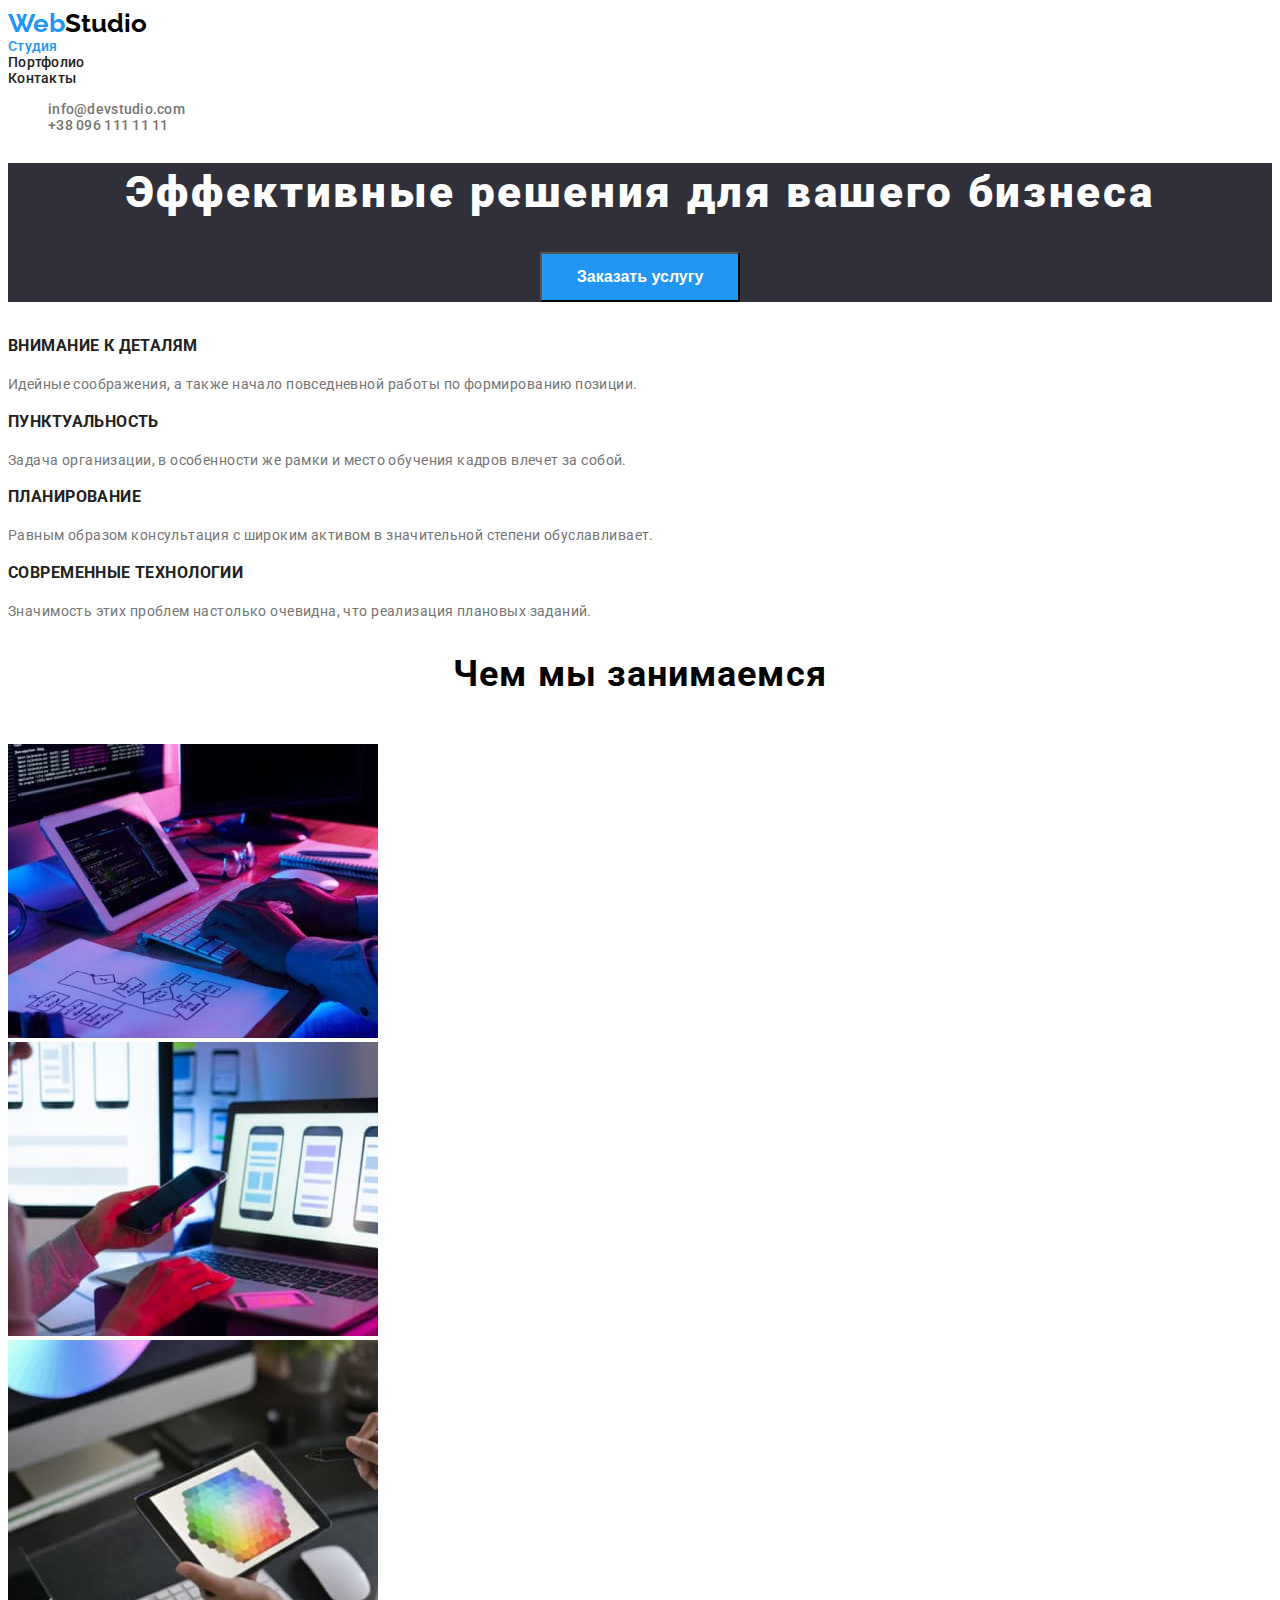
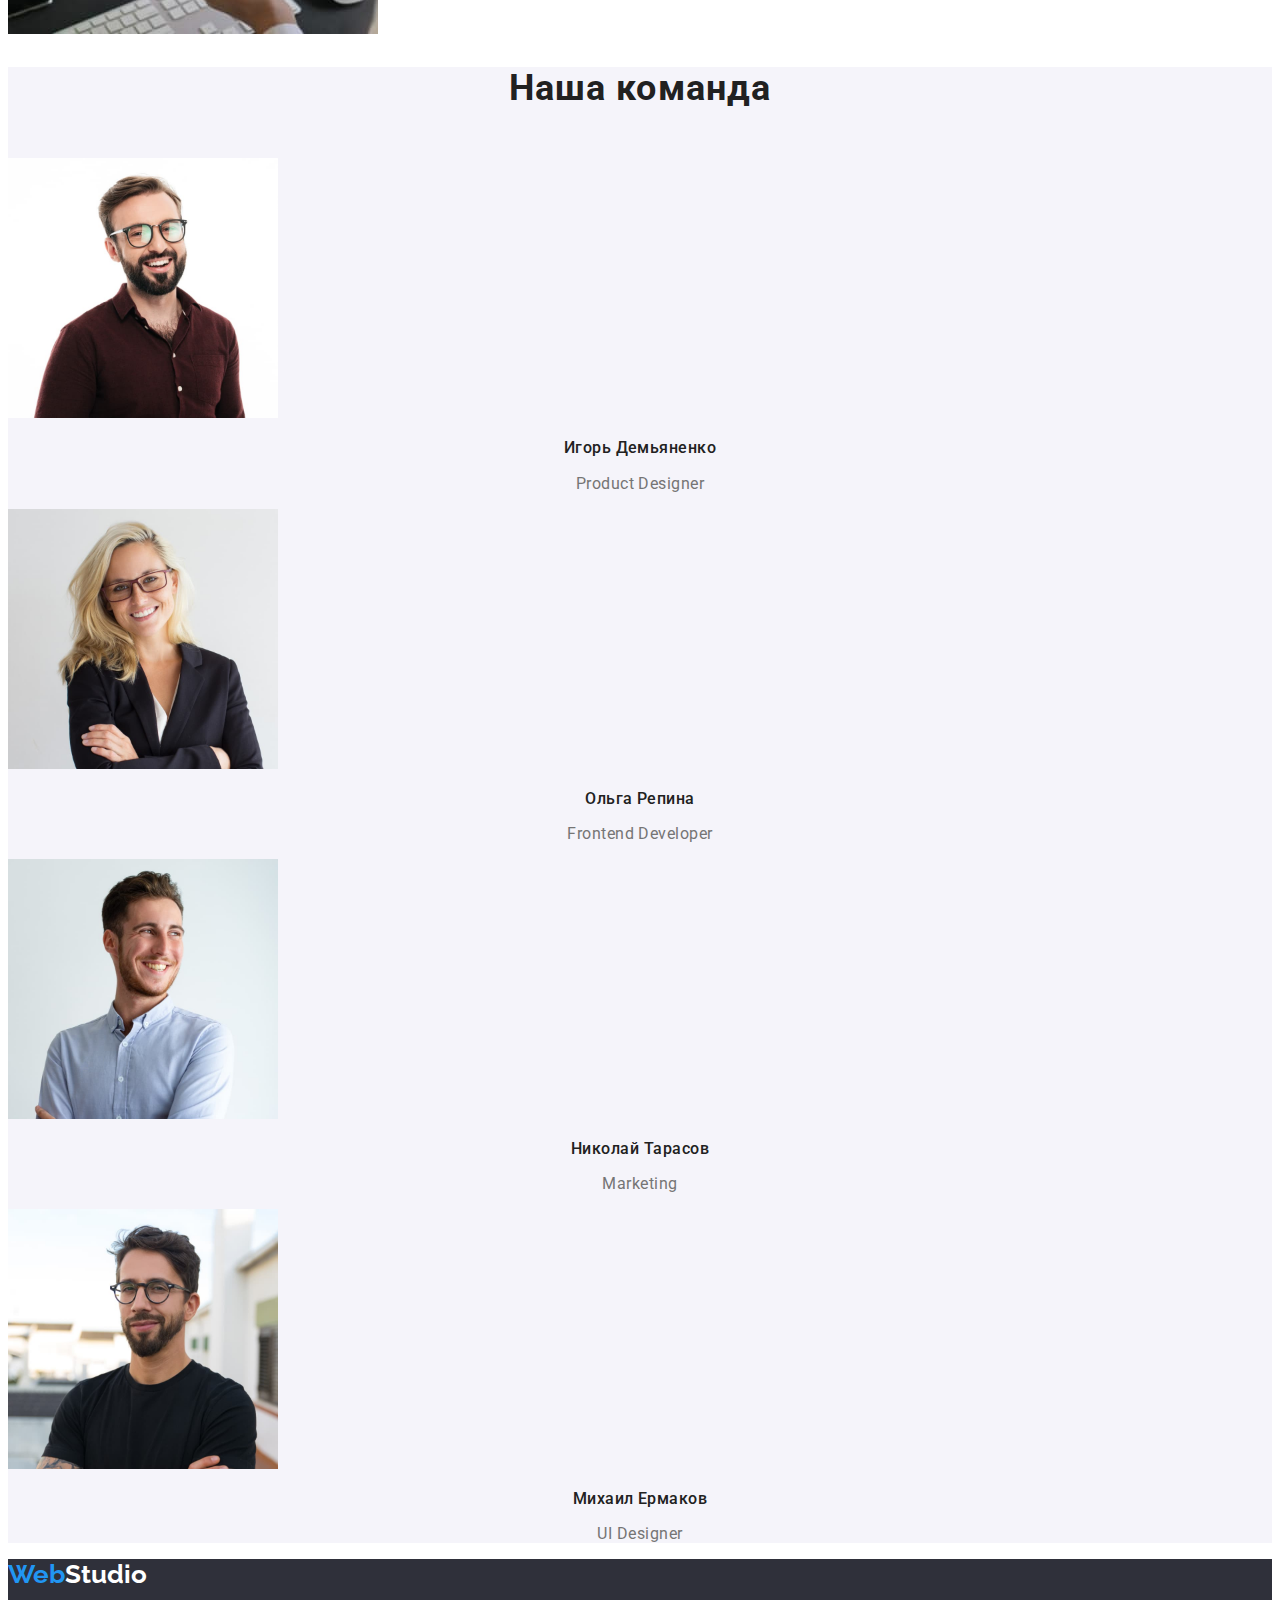
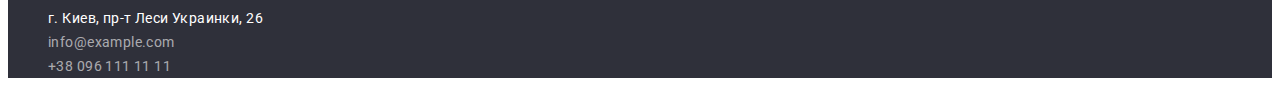
<file: index.html>
<!DOCTYPE html>
<html lang="ru">
<head>
    <meta charset="UTF-8">
    <meta http-equiv="X-UA-Compatible" content="IE=edge">
    <meta name="viewport" content="width=device-width, initial-scale=1.0">
    <title>Portfolio</title>
    <link rel="stylesheet" href="./css/styles.css" />
    <link rel="preconnect" href="https://fonts.googleapis.com">
    <link rel="preconnect" href="https://fonts.gstatic.com" crossorigin>
    <link href="https://fonts.googleapis.com/css2?family=Raleway:wght@700&family=Roboto:wght@400;500;700;900&display=swap"
    rel="stylesheet">
</head>
<body class="body">
    <!-- Навигационная панель -->
    <header class="header">
        <nav>
            <a href="index.html" class="logo-header">
                <span class="logo-header-half1">Web</span><span class="logo-header-half2">Studio</span>
            </a>
            <ul class="nav-list">
                <li>
                    <a href="index.html" class="nav-item"><span class="nav-focus-studio">Студия</span></a>
                </li>
                <li>
                    <a href="portfolio.html" class="nav-item">Портфолио</a>
                </li>
                <li>
                    <a href="" class="nav-item">Контакты</a>
                </li>    
            </ul>
        </nav>
        <ul class="header-address">
            <li>
                <a href="mailto:info@devstudio.com" class="header-address-item">info@devstudio.com</a>
            </li>
            <li>
                <a href="tel:+380961111111" class="header-address-item">+38 096 111 11 11</a>
            </li>
        </ul>
    </header>
    <main>
        <!-- HERO -->
        <section class="hero">
            <div>
                <h1 class="hero-title">Эффективные решения для вашего бизнеса</h1>
                <button type="button" class="modal-button"><span class="modal-button-text">Заказать услугу</span></button>
            </div>
        </section>
        <!-- ABOUT -->
        <section>
            <div>
                <ul class="about-list">
                    <li class="about-list-item">
                        <h3>ВНИМАНИЕ К ДЕТАЛЯМ</h3>
                        <p class="about-list-item-desc">Идейные соображения, а также начало повседневной работы по формированию позиции.</p>
                    </li>
                    <li class="about-list-item">
                        <h3>ПУНКТУАЛЬНОСТЬ</h3>
                        <p class="about-list-item-desc">Задача организации, в особенности же рамки и место обучения кадров влечет за собой.</p>
                    </li>
                    <li class="about-list-item">
                        <h3>ПЛАНИРОВАНИЕ</h3>
                        <p class="about-list-item-desc">Равным образом консультация с широким активом в значительной степени обуславливает.</p>
                    </li>
                    <li class="about-list-item">
                        <h3>СОВРЕМЕННЫЕ ТЕХНОЛОГИИ</h3>
                        <p class="about-list-item-desc">Значимость этих проблем настолько очевидна, что реализация плановых заданий.</p>
                    </li>
                </ul>
            </div>
        </section>
        <section>
            <div>
                <h2 class="about-title">Чем мы занимаемся</h2>
                <ul class="about-img-list">
                    <li>
                        <img src="./images/about/img.jpg" 
                        alt="Программист пишет код" 
                        width="370" 
                        height="294"
                        />
                    </li>
                    <li>
                        <img src="./images/about/img-1.jpg" 
                        alt="Сотрудник работает с телефоном" 
                        width="370" 
                        height="294" 
                        />
                    </li>
                    <li>
                        <img src="./images/about/img-2.jpg" 
                        alt="Сотрудник работает с цветовой гаммой" 
                        width="370"
                        height="294" 
                        />
                    </li>
                </ul>
            </div>
        </section>
        <!-- OUR TEAM -->
        <section class="our-team">
            <h2 class="our-team-title">Наша команда</h2>
            <ul class="our-team-img-list">
                <li>
                    <img src="./images/our-team/worker1.jpg" 
                    alt="Игорь Демьяненко"
                    width="270"
                    height="260"
                    />
                    <h3 class="our-team-img-list-item">Игорь Демьяненко</h3>
                    <p lang="en" class="our-team-img-list-item-desc">Product Designer</p>
                </li>
                <li>
                    <img src="./images/our-team/worker2.jpg"
                    alt="Ольга Репина" 
                    width="270"
                    height="260"
                    />
                    <h3 class="our-team-img-list-item">Ольга Репина</h3>
                    <p lang="en" class="our-team-img-list-item-desc">Frontend Developer</p>
                </li>
                <li>
                    <img src="./images/our-team/worker3.jpg" 
                    alt="Николай Тарасов" 
                    width="270"
                    height="260"
                    />
                    <h3 class="our-team-img-list-item">Николай Тарасов</h3>
                    <p lang="en" class="our-team-img-list-item-desc">Marketing</p>
                </li>
                <li>
                    <img src="./images/our-team/worker4.jpg" 
                    alt="Михаил Ермаков" 
                    width="270"
                    height="260"
                    />
                    <h3 class="our-team-img-list-item">Михаил Ермаков</h3>
                    <p lang="en" class="our-team-img-list-item-desc">UI Designer</p>
                </li>
            </ul>
        </section>
    </main>
    <footer class="footer">
        <a href="" class="logo-footer">
            <span class="logo-footer-half1">Web</span><span class="logo-footer-half2">Studio</span>
        </a>
        <address>
            <ul class="footer-list">
                <li class="footer-list-item">
                    <a 
                    href="https://goo.gl/maps/MEoNGuuaQragfdpd9" 
                    target="_blank" 
                    rel="noopener noreferrer" 
                    class="footer-address-item1">
                        г. Киев, пр-т Леси Украинки, 26
                    </a>
                </li>
                <li class="footer-list-item">
                    <a href="mailto:info@example.com" class="footer-address-item2">info@example.com</a>
                </li>
                <li class="footer-list-item">
                    <a href="tel:+380961111111" class="footer-address-item3">+38 096 111 11 11</a>
                </li>
            </ul>
        </address>
    </footer>

</body>
</html>
</file>
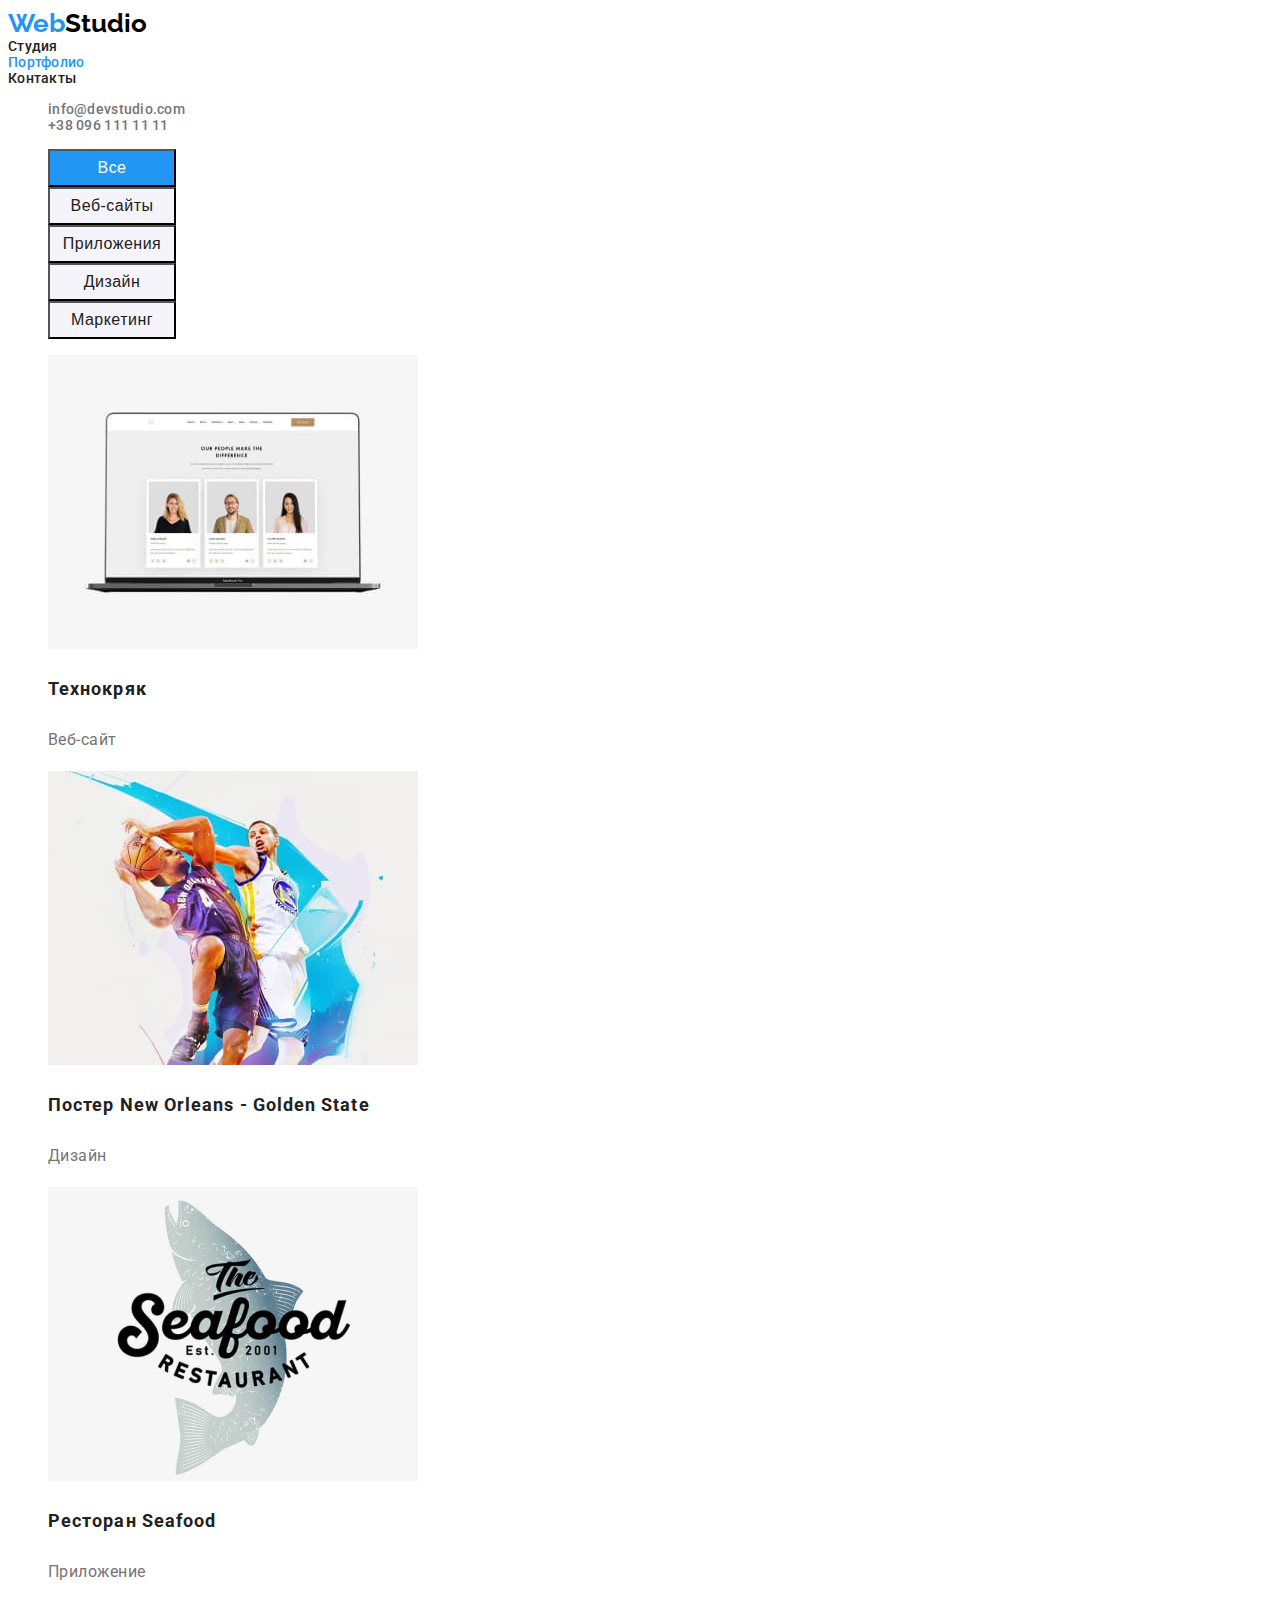
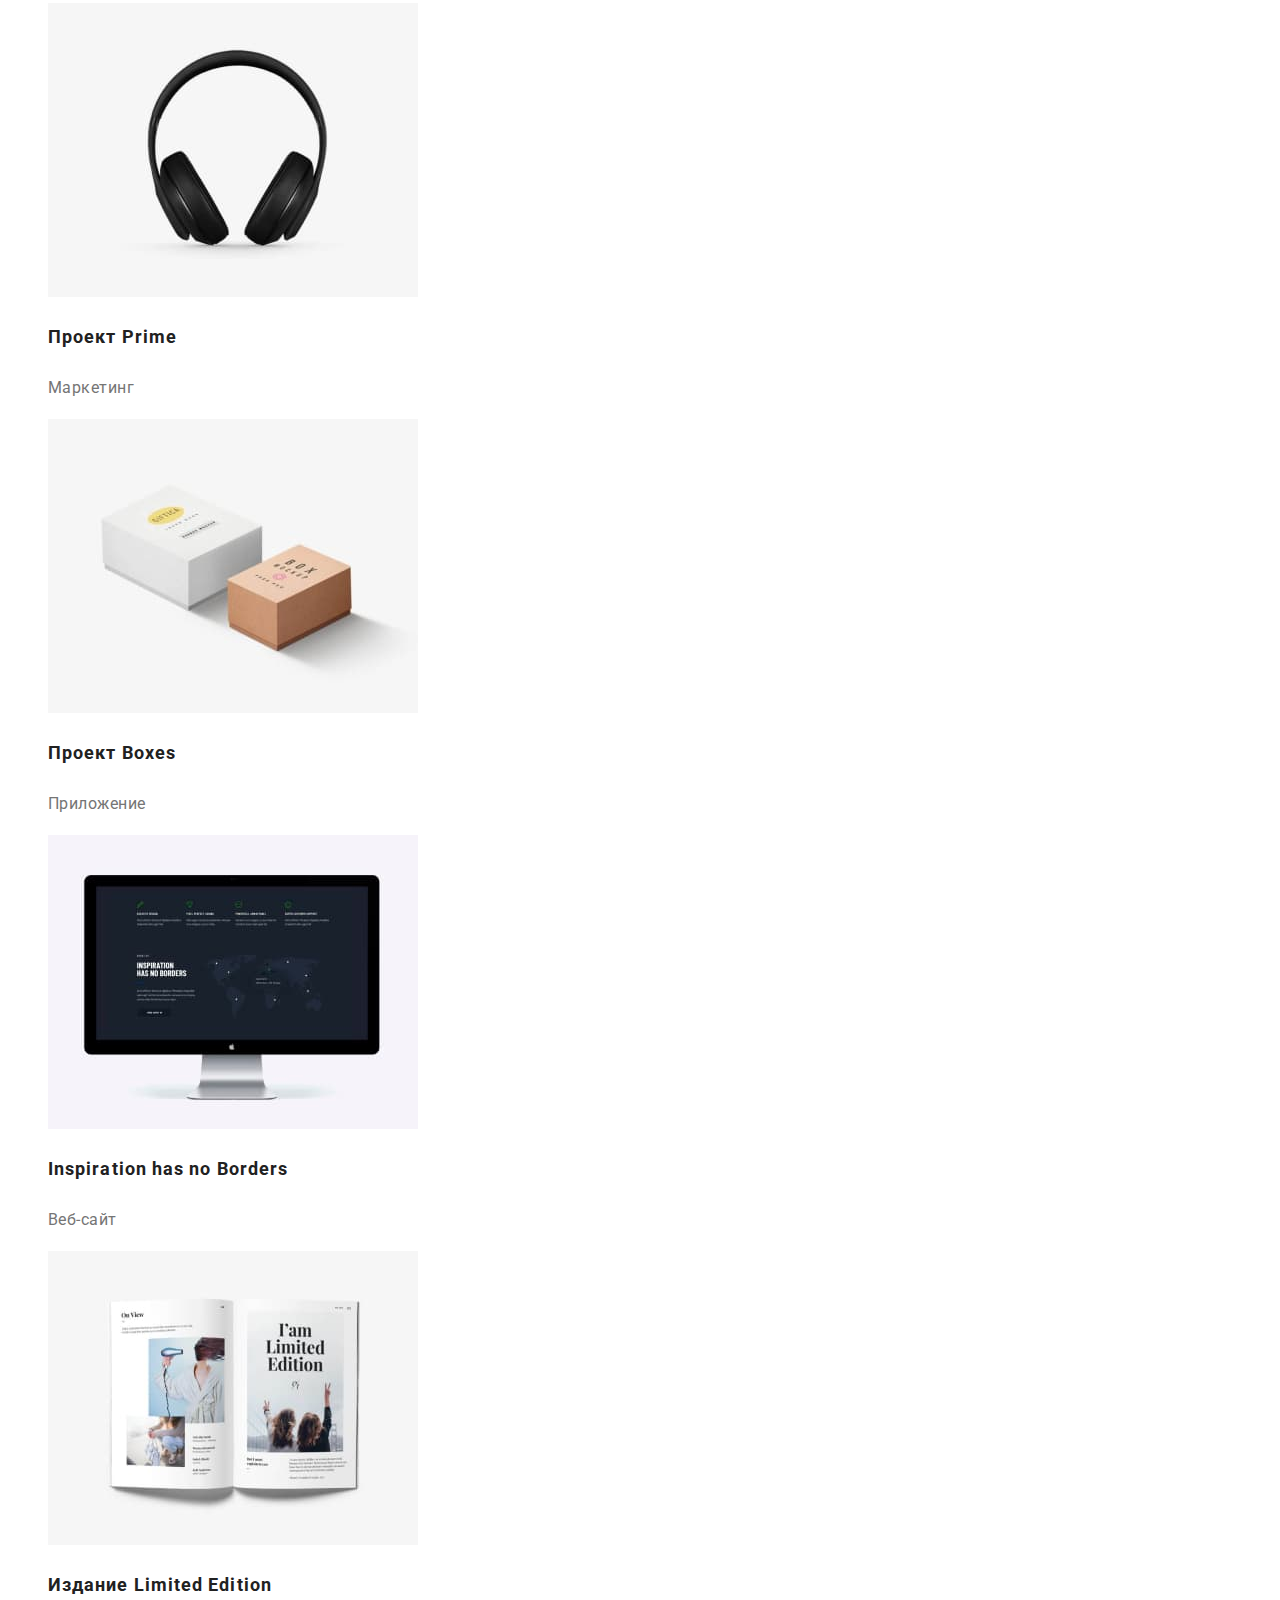
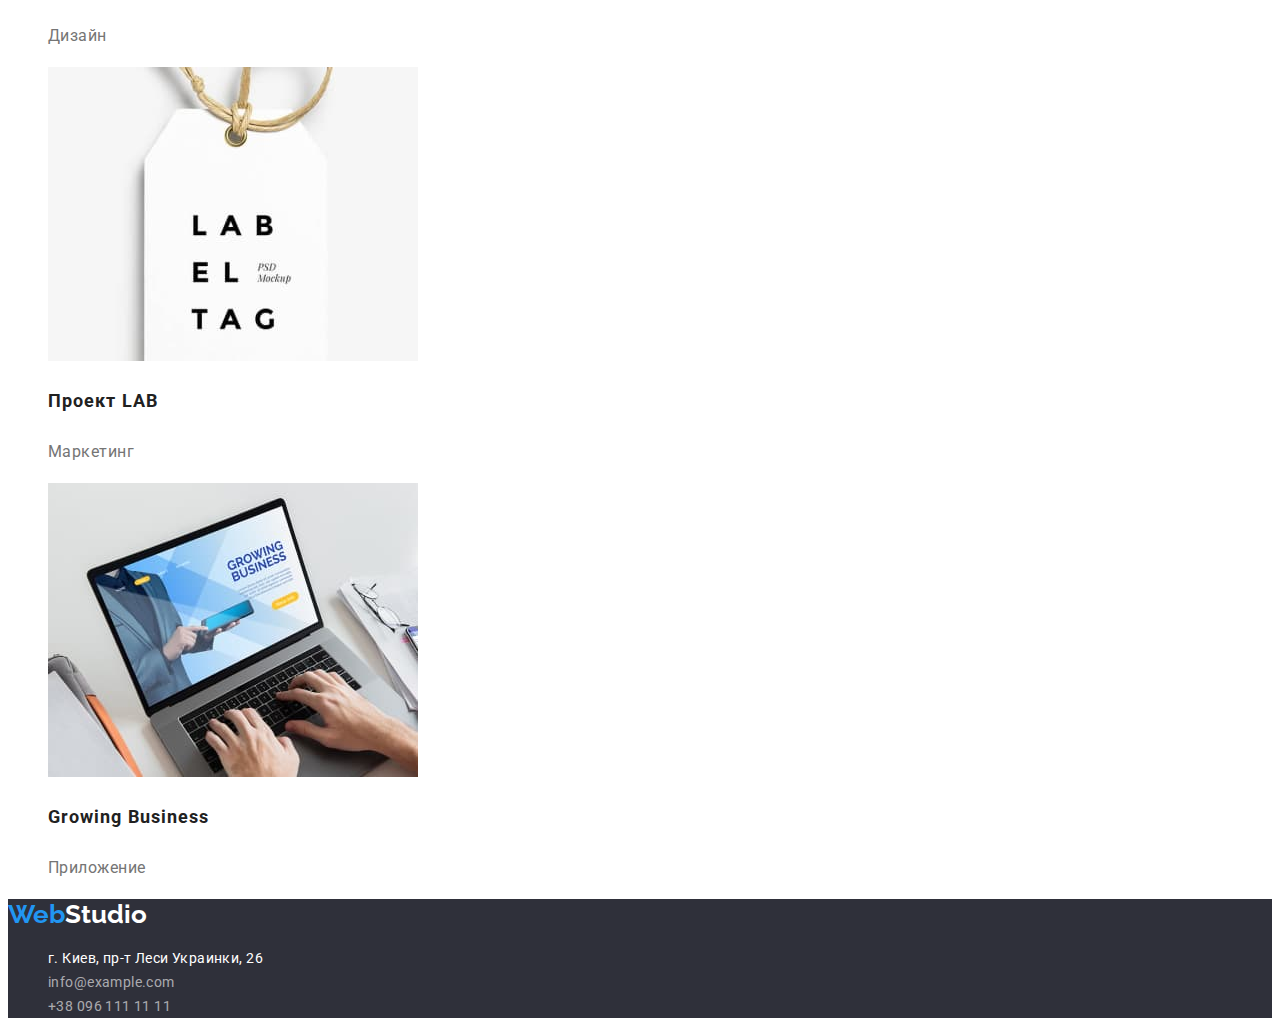
<file: portfolio.html>
<!DOCTYPE html>
<html lang="en">

<head>
    <meta charset="UTF-8">
    <meta http-equiv="X-UA-Compatible" content="IE=edge">
    <meta name="viewport" content="width=device-width, initial-scale=1.0">
    <title>Portfolio</title>
    <link rel="stylesheet" href="./css/styles.css" />
    <link rel="preconnect" href="https://fonts.googleapis.com">
    <link rel="preconnect" href="https://fonts.gstatic.com" crossorigin>
    <link href="https://fonts.googleapis.com/css2?family=Raleway:wght@700&family=Roboto:wght@400;500;700;900&display=swap"
        rel="stylesheet">
</head>

<body class="body">
    <!-- Навигационная панель -->
    <header>
        <nav>
            <a href="index.html" class="logo-header">
                <span class="logo-header-half1">Web</span><span class="logo-header-half2">Studio</span>
            </a>
            <ul class="nav-list">
                <li>
                    <a href="index.html" class="nav-item">Студия</a>
                </li>
                <li>
                    <a href="portfolio.html" class="nav-item"><span class="nav-focus-portfolio">Портфолио</span></a>
                </li>
                <li>
                    <a href="" class="nav-item">Контакты</a>
                </li>
            </ul>
        </nav>
        <ul class="header-address">
            <li>
                <a href="mailto:info@devstudio.com" class="header-address-item">info@devstudio.com</a>
            </li>
            <li>
                <a href="tel:+380961111111" class="header-address-item">+38 096 111 11 11</a>
            </li>
        </ul>
    </header>
    <main>
        <!-- Разделы -->
        <section>    
            <ul class="button-list">
                <li>
                    <button type="button" class="button-list-item1">
                        <span class="button-list-item-text1">Все</span>
                    </button>
                </li>
                <li>
                    <button type="button" class="button-list-item">
                        <span class="button-list-item-text">Веб-сайты</span>
                    </button>
                </li>
                <li>
                    <button type="button" class="button-list-item">
                        <span class="button-list-item-text">Приложения</span>
                    </button>
                </li>
                <li>
                    <button type="button" class="button-list-item">
                        <span class="button-list-item-text">Дизайн</span>
                    </button>
                </li>
                <li>
                    <button type="button" class="button-list-item">
                        <span class="button-list-item-text">Маркетинг</span>
                    </button>
                </li>
            </ul>
        <!-- HERO -->
            <ul class="hero-img-list">
                <li>
                    <a href="" class="link">
                        <img src="./images/portfolio/poster1.jpg" alt="Технокряк" width="370" height="294" />
                        <h3 class="hero-img-list-item">Технокряк</h3>
                        <p class="hero-img-list-item-desc">Веб-сайт</p>
                    </a>
                </li>
                <li>
                    <a href="" class="link">
                        <img src="./images/portfolio/poster2.jpg" alt="Постер New Orleans - Golden State" width="370"
                            height="294" />
                        <h3 lang="en" class="hero-img-list-item">Постер New Orleans - Golden State</h3>
                        <p class="hero-img-list-item-desc">Дизайн</p>
                    </a>    
                </li>
                <li>
                    <a href="" class="link">
                        <img src="./images/portfolio/poster3.jpg" alt="Ресторан Seafood" width="370" height="294" />
                        <h3 lang="en" class="hero-img-list-item">Ресторан Seafood</h3>
                        <p class="hero-img-list-item-desc">Приложение</p>
                    </a>
                </li>
                <li>
                    <a href="" class="link">
                        <img src="./images/portfolio/poster4.jpg" alt="Проект Prime" width="370" height="294" />
                        <h3 lang="en" class="hero-img-list-item">Проект Prime</h3>
                        <p class="hero-img-list-item-desc">Маркетинг</p>
                    </a>
                </li>
                <li>
                    <a href="" class="link">
                        <img src="./images/portfolio/poster5.jpg" alt="Проект Boxes" width="370" height="294" />
                        <h3 lang="en" class="hero-img-list-item">Проект Boxes</h3>
                        <p class="hero-img-list-item-desc">Приложение</p>
                    </a>
                </li>
                <li>
                    <a href="" class="link">
                        <img src="./images/portfolio/poster6.jpg" alt="Inspiration has no Borders" width="370"
                            height="294" />
                        <h3 lang="en" class="hero-img-list-item">Inspiration has no Borders</h3>
                        <p class="hero-img-list-item-desc">Веб-сайт</p>
                    </a>
                </li>
                <li>
                    <a href="" class="link">
                        <img src="./images/portfolio/poster7.jpg" alt="Издание Limited Edition" width="370" height="294" />
                        <h3 lang="en" class="hero-img-list-item">Издание Limited Edition</h3>
                        <p class="hero-img-list-item-desc">Дизайн</p>
                    </a>
                </li>
                <li>
                    <a href="" class="link">
                        <img src="./images/portfolio/poster8.jpg" alt="Проект LAB" width="370" height="294" />
                        <h3 lang="en" class="hero-img-list-item">Проект LAB</h3>
                        <p class="hero-img-list-item-desc">Маркетинг</p>
                    </a>
                </li>
                <li>
                    <a href="" class="link">
                        <img src="./images/portfolio/poster9.jpg" alt="Growing Business" width="370" height="294" />
                        <h3 lang="en" class="hero-img-list-item">Growing Business</h3>
                        <p class="hero-img-list-item-desc">Приложение</p>
                    </a>
                </li>
            </ul>
        </section>
    </main>
    <footer class="footer">
        <a href="" class="logo-footer">
            <span class="logo-footer-half1">Web</span><span class="logo-footer-half2">Studio</span>
        </a>
        <address>
            <ul class="footer-list">
                <li class="footer-list-item">
                    <a href="https://goo.gl/maps/MEoNGuuaQragfdpd9" target="_blank" rel="noopener noreferrer"
                        class="footer-address-item1">
                        г. Киев, пр-т Леси Украинки, 26
                    </a>
                </li>
                <li class="footer-list-item">
                    <a href="mailto:info@example.com" class="footer-address-item2">info@example.com</a>
                </li>
                <li class="footer-list-item">
                    <a href="tel:+380961111111" class="footer-address-item3">+38 096 111 11 11</a>
                </li>
            </ul>
        </address>
    </footer>
</body>

</html>
</file>
<file: css/styles.css>
:root {
    --primary-font-family: 'Roboto', sans-serif;
    --secondary-font-family: 'Raleway', sans-serif;
    --primary-text-color-theme-dark: #000000;
    --secondary-text-color-theme-dark: #212121;
    --primary-text-color-theme-light: #757575;
    --secondary-text-color-theme-light: #303030;
    --background-color-theme: #2F303A;
    --background-color-theme-light: #F5F4FA;
    --accent-color: #2196F3;
    --modal-button-hov-foc-color: #188CE8;
    --primary-title-color-theme-light: #FFFFFF;
    --footer-address-color: 255, 255, 255;
}

.link{
    text-decoration: none;
}

.body{
    font-family: var(--primary-font-family);
}

/* HEADER */
.logo-header{
    font-family: var(--secondary-font-family);
    font-weight: 700;
    font-size: 26px;
    line-height: 1.2;
    text-decoration: none;
}

.logo-header-half1{
    color: var(--accent-color);
}

.logo-header-half2{
    color: var(--primary-text-color-theme-dark);
}

.nav-list{
    font-weight: 500;
    font-size: 14px;
    line-height: 1.14;
    letter-spacing: 0.02em;
    list-style: none;
    display: inline;
}

.nav-item{
    text-decoration: none;
    color: var(--secondary-text-color-theme-dark);
}

.nav-item:hover,
.nav-item:focus{
    color: var(--accent-color);
}

.header-address{
    font-weight: 500;
    font-size: 14px;
    line-height: 1ю14;
    letter-spacing: 0.02em;
    list-style: none;
}

.header-address-item{
    text-decoration: none;
    color: var(--primary-text-color-theme-light);
}

.header-address-item:hover,
.header-address-item:focus{
    color: var(--accent-color);
}

/* HERO */
.hero{
    background-color: var(--background-color-theme);
    text-align: center;
}

.hero-title{
    color: var(--primary-title-color-theme-light);
    font-style: normal;
    font-weight: 900;
    font-size: 44px;
    line-height: 1.36;
    text-align: center;
    letter-spacing: 0.06em;
}

.modal-button{
    width: 200px;
    height: 50px;
    left: 700px;
    top: 430px;
    background-color: var(--accent-color);
}

.modal-button-text{
    color: var(--primary-title-color-theme-light);
    font-style: normal;
    font-weight: 700;
    font-size: 16px;
    line-height: 1.875;
}

.modal-button:hover,
.modal-button:focus{
    background-color: var(--modal-button-hov-foc-color);
}

/* ABOUT */
.about-list{
    list-style: none;
    display: inline;
}

.about-list-item{
    font-weight: 700;
    font-size: 14px;
    line-height: 1.14;
    letter-spacing: 0.03em;
    color: var(--secondary-text-color-theme-dark);
}

.about-list-item-desc{
    font-weight: 400;
    font-size: 14px;
    line-height: 1.72;    
    letter-spacing: 0.03em;
    color: var(--primary-text-color-theme-light);
}

.about-title{
    font-weight: 700;
    font-size: 36px;
    line-height: 1.17;
    text-align: center;
    letter-spacing: 0.03em;
}

.about-img-list{
    list-style: none;
    display: inline;
}

/* OUR TEAM */
.our-team{
    background-color: var(--background-color-theme-light);
}

.our-team-title{
    font-weight: 700;
    font-size: 36px;
    line-height: 1.17;
    text-align: center;
    letter-spacing: 0.03em;
    color: var(--secondary-text-color-theme-dark);
}

.our-team-img-list{
    list-style: none;
    display: inline;
}

.our-team-img-list-item{
    font-weight: 500;
    font-size: 16px;
    line-height: 1.19;
    letter-spacing: 0.03em;
    color: var(--secondary-text-color-theme-dark);
    text-align: center;
}

.our-team-img-list-item-desc{
    font-weight: 400;
    font-size: 16px;
    line-height: 1.19;
    letter-spacing: 0.03em;
    color: var(--primary-text-color-theme-light);
    text-align: center;
}

/* FOOTER */
.footer{
    background: var(--background-color-theme);
}

.logo-footer {
    font-family: 'Raleway';
    font-weight: 700;
    font-size: 26px;
    line-height: 1.2;
    text-decoration: none;
}

.logo-footer-half1 {
    color: var(--accent-color);
}

.logo-footer-half2 {
    color: var(--primary-title-color-theme-light);
}

.footer-list{
    list-style: none;
}

.footer-list-item{
    font-weight: 400;
    font-size: 14px;
    line-height: 1.72;
    letter-spacing: 0.03em;
}

.footer-address-item1{
    font-style: normal;
    font-weight: 400;
    font-size: 14px;
    line-height: 1.72;
    letter-spacing: 0.03em;
    text-decoration: none;
    color: var(--primary-title-color-theme-light);
}

.footer-address-item2{
    font-style: normal;
    font-weight: 400;
    font-size: 14px;
    line-height: 1.72;
    letter-spacing: 0.03em;
    color: rgba(var(--footer-address-color), 0.6);
    text-decoration: none;
}

.footer-address-item3{
    font-style: normal;
    font-weight: 400;
    font-size: 14px;
    line-height: 1.72;
    letter-spacing: 0.03em;
    color: rgba(var(--footer-address-color), 0.6);
    text-decoration: none;
}

.footer-address-item1:hover,
.footer-address-item1:focus {
    color: var(--accent-color);
}

.footer-address-item2:hover,
.footer-address-item2:focus {
    color: var(--primary-title-color-theme-light);
}

.footer-address-item3:hover,
.footer-address-item3:focus {
    color: var(--primary-title-color-theme-light);
}

.button-list{
    list-style: none;
}

.button-list-item{
    width: 128px;
    height: 38px;
    left: 576px;
    top: 174px;
    background-color: var(--background-color-theme-light);
    font-weight: 500;
    font-size: 16px;
    line-height: 1.63;
    text-align: center;
    letter-spacing: 0.03em;
    color: var(--secondary-text-color-theme-dark);
}

.button-list-item:hover,
.button-list-item:focus{
    background-color: var(--accent-color);
    color: var(--secondary-text-color-theme-dark);
}

.button-list-item1 {
    width: 128px;
    height: 38px;
    left: 576px;
    top: 174px;
    background-color: var(--accent-color);
}

.button-list-item-text1 {
    font-weight: 500;
    font-size: 16px;
    line-height: 1.63;
    text-align: center;
    letter-spacing: 0.03em;
    color: var(--primary-title-color-theme-light);
}

.button-list-item-text{
    font-style: normal;
    font-weight: 500;
    font-size: 16px;
    line-height: 1.625;
    text-align: center;
    letter-spacing: 0.03em;
    color: var(--secondary-text-color-theme-dark);

}

.button-list-item-text:hover,
.button-list-item-text:focus {
    color: var(--primary-title-color-theme-light);
}

.hero-img-list{
    list-style: none;
}

.hero-img-list-item{
    font-weight: 700;
    font-size: 18px;
    line-height: 2;
    letter-spacing: 0.06em;
    color: var(--secondary-text-color-theme-dark);
}

.hero-img-list-item-desc{
    font-weight: 400;
    font-size: 16px;
    line-height: 1.875;
    letter-spacing: 0.03em;
    color: var(--primary-text-color-theme-light);
}

.nav-focus-studio{
    color: var(--accent-color);
}

.nav-focus-portfolio{
    color: var(--accent-color);
}
</file>
